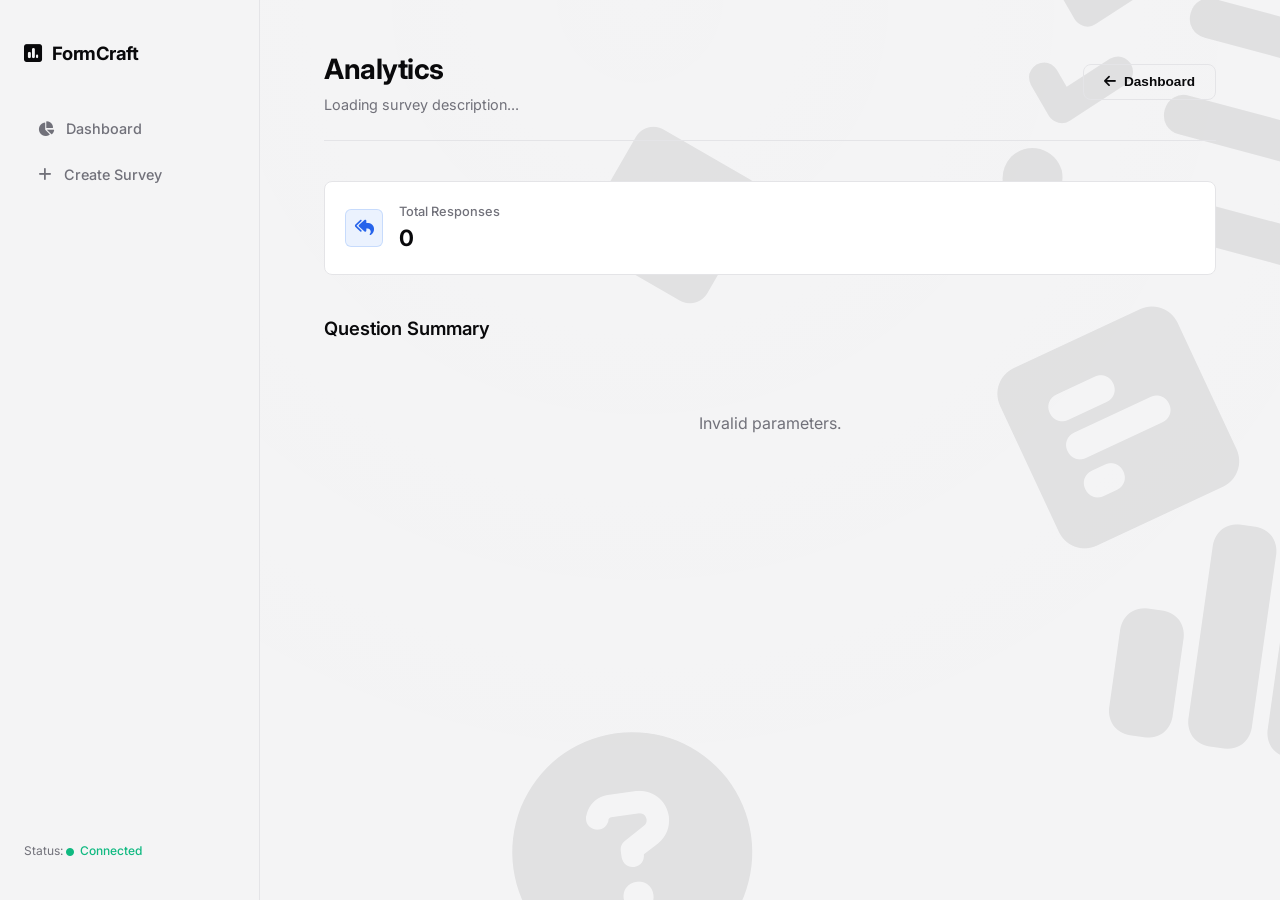
<file: src/main/resources/static/results.html>
<!DOCTYPE html>
<html lang="en">
<head>
    <meta charset="UTF-8">
    <meta name="viewport" content="width=device-width, initial-scale=1.0">
    <title>FormCraft | Survey Results</title>
    <!-- Google Fonts for Modern Typography -->
    <link rel="preconnect" href="https://fonts.googleapis.com">
    <link rel="preconnect" href="https://fonts.gstatic.com" crossorigin>
    <link href="https://fonts.googleapis.com/css2?family=Plus+Jakarta+Sans:wght@300;400;500;600;700;800&display=swap" rel="stylesheet">
    <link rel="stylesheet" href="https://cdnjs.cloudflare.com/ajax/libs/font-awesome/6.4.0/css/all.min.css">
    <link rel="stylesheet" href="style.css?v=2">
</head>
<body>
    <div class="glow-bg"></div>
    <div class="bg-decorations">
        <i class="fa-solid fa-list-check decor-item decor-item-1"></i>
        <i class="fa-solid fa-file-lines decor-item decor-item-2"></i>
        <i class="fa-solid fa-square-poll-horizontal decor-item decor-item-3"></i>
        <i class="fa-solid fa-chart-simple decor-item decor-item-4"></i>
        <i class="fa-solid fa-folder-open decor-item decor-item-5"></i>
        <i class="fa-solid fa-pen-to-square decor-item decor-item-6"></i>
        <i class="fa-solid fa-circle-question decor-item decor-item-7"></i>
        <i class="fa-solid fa-square-check decor-item decor-item-8"></i>
    </div>
    <div class="app-container">
        
        <!-- Sidebar Navigation -->
        <aside class="sidebar">
            <div class="logo">
                <i class="fa-solid fa-square-poll-vertical logo-icon"></i>
                <span class="logo-text">FormCraft</span>
            </div>
            <nav class="nav-links">
                <a href="index.html"><i class="fa-solid fa-chart-pie"></i> Dashboard</a>
                <a href="index.html?action=new"><i class="fa-solid fa-plus"></i> Create Survey</a>
            </nav>
            <div class="sidebar-footer">
                <p>Status: <span class="status-online"><i class="fa-solid fa-circle"></i> Connected</span></p>
            </div>
        </aside>

        <!-- Main Content Area -->
        <main class="main-content">
            <!-- Topbar -->
            <header class="topbar">
                <div class="welcome-text">
                    <h1 id="results-survey-title">Analytics</h1>
                    <p id="results-survey-desc">Loading survey description...</p>
                </div>
                <div class="action-buttons">
                    <button class="btn btn-secondary" onclick="location.href='index.html'"><i class="fa-solid fa-arrow-left"></i> Dashboard</button>
                </div>
            </header>

            <!-- Results View -->
            <section class="view-panel">
                <div class="stats-grid">
                    <div class="stat-card">
                        <div class="stat-icon blue"><i class="fa-solid fa-reply-all"></i></div>
                        <div class="stat-info">
                            <span class="stat-label">Total Responses</span>
                            <span class="stat-value" id="results-count">0</span>
                        </div>
                    </div>
                </div>

                <div class="section-header">
                    <h2>Question Summary</h2>
                </div>

                <div id="results-loading" class="survey-loader">
                    <i class="fa-solid fa-spinner fa-spin loader-icon"></i>
                    <p>Loading Analytics...</p>
                </div>

                <!-- List of compiled answers per question -->
                <div class="results-container hidden" id="results-content"></div>
            </section>
        </main>
    </div>

    <!-- Notification Toast -->
    <div id="toast" class="toast hidden"></div>

    <script src="app.js"></script>
    <script>
        document.addEventListener('DOMContentLoaded', () => {
            initSurveyResults();
        });
    </script>
</body>
</html>
</file>
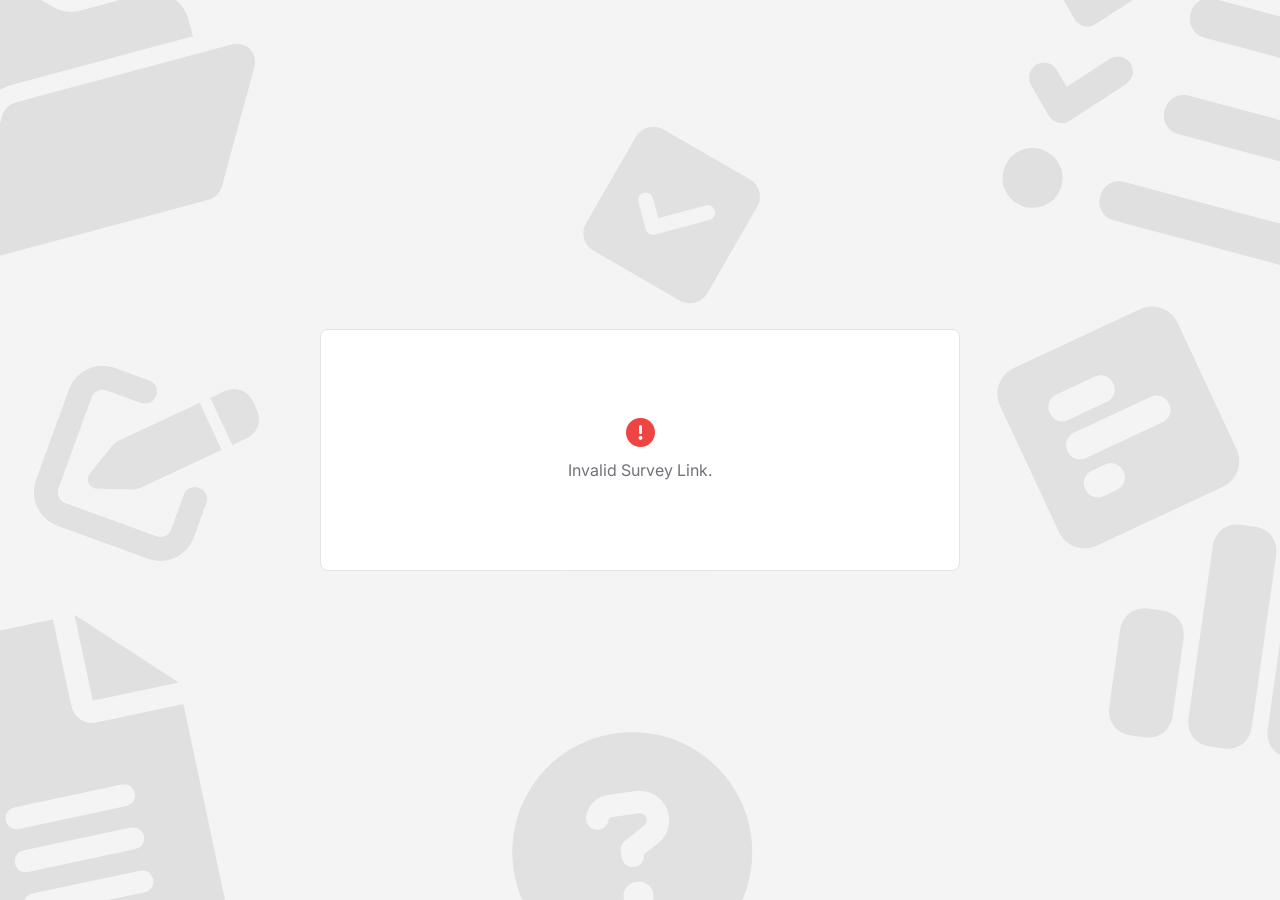
<file: src/main/resources/static/take.html>
<!DOCTYPE html>
<html lang="en">
<head>
    <meta charset="UTF-8">
    <meta name="viewport" content="width=device-width, initial-scale=1.0">
    <title>FormCraft | Complete Survey</title>
    <!-- Google Fonts for Modern Typography -->
    <link rel="preconnect" href="https://fonts.googleapis.com">
    <link rel="preconnect" href="https://fonts.gstatic.com" crossorigin>
    <link href="https://fonts.googleapis.com/css2?family=Plus+Jakarta+Sans:wght@300;400;500;600;700;800&display=swap" rel="stylesheet">
    <link rel="stylesheet" href="https://cdnjs.cloudflare.com/ajax/libs/font-awesome/6.4.0/css/all.min.css">
    <link rel="stylesheet" href="style.css?v=2">
</head>
<body class="center-layout">
    <div class="glow-bg"></div>
    <div class="bg-decorations">
        <i class="fa-solid fa-list-check decor-item decor-item-1"></i>
        <i class="fa-solid fa-file-lines decor-item decor-item-2"></i>
        <i class="fa-solid fa-square-poll-horizontal decor-item decor-item-3"></i>
        <i class="fa-solid fa-chart-simple decor-item decor-item-4"></i>
        <i class="fa-solid fa-folder-open decor-item decor-item-5"></i>
        <i class="fa-solid fa-pen-to-square decor-item decor-item-6"></i>
        <i class="fa-solid fa-circle-question decor-item decor-item-7"></i>
        <i class="fa-solid fa-square-check decor-item decor-item-8"></i>
    </div>
    
    <div class="form-container">
        <!-- Survey Form Card -->
        <div class="card take-card" id="take-card">
            <div id="survey-loading" class="survey-loader">
                <i class="fa-solid fa-spinner fa-spin loader-icon"></i>
                <p>Loading Survey...</p>
            </div>
            
            <div id="survey-content" class="hidden">
                <h1 id="take-title">Survey Title</h1>
                <p id="take-description" class="survey-description">Survey description goes here...</p>
                
                <form id="submit-response-form" onsubmit="submitAnswers(event)">
                    <!-- Questions will be loaded dynamically here -->
                    <div id="take-questions-container"></div>
                    
                    <div class="form-actions">
                        <button type="submit" class="btn btn-primary btn-block"><i class="fa-solid fa-paper-plane"></i> Submit Answers</button>
                    </div>
                </form>
            </div>

            <!-- Success State -->
            <div id="success-state" class="hidden success-panel">
                <i class="fa-solid fa-circle-check success-icon"></i>
                <h2>Submission Successful!</h2>
                <p>Thank you for taking the time to complete this survey. Your answers have been recorded.</p>
                <div class="success-actions">
                    <button class="btn btn-primary" onclick="window.close(); window.location.href='index.html';">Go to Dashboard</button>
                </div>
            </div>
        </div>
    </div>

    <!-- Notification Toast -->
    <div id="toast" class="toast hidden"></div>

    <script src="app.js"></script>
    <script>
        // Trigger loading survey questions when the page loads
        document.addEventListener('DOMContentLoaded', () => {
            initSurveyTaker();
        });
    </script>
</body>
</html>
</file>
<file: src/main/resources/static/style.css>
/* Import Google Font - Inter for Minimalist Design */
@import url('https://fonts.googleapis.com/css2?family=Inter:wght@300;400;500;600;700;800&display=swap');

/* Reset & Base Styles */
* {
    margin: 0;
    padding: 0;
    box-sizing: border-box;
}

:root {
    --bg-dark: #f4f4f5;
    --card-bg: #ffffff;
    --card-bg-subtle: #fafafa;
    --border-color: #e4e4e7;
    --border-hover: #cbd5e1;
    
    --primary: #09090b;
    --primary-text: #ffffff;
    --accent: #2563eb; /* Reserved for subtle indicators/links */
    --accent-glow: rgba(37, 99, 235, 0.05);
    
    --text-main: #09090b;
    --text-muted: #71717a;
    --text-dark: #ffffff;
    
    --danger: #ef4444;
    --danger-bg: rgba(239, 68, 68, 0.08);
    --success: #10b981;
    --success-bg: rgba(16, 185, 129, 0.08);
    
    --transition-speed: 0.15s;
    --radius: 8px;
    
    --radio-dot: #ffffff;
    --watermark-color: rgba(9, 9, 11, 0.08); /* Increased visibility for light theme */
}

body {
    font-family: 'Inter', -apple-system, BlinkMacSystemFont, "Segoe UI", Roboto, sans-serif;
    background-color: var(--bg-dark);
    color: var(--text-main);
    min-height: 100vh;
    overflow-x: hidden;
    position: relative;
    line-height: 1.5;
    -webkit-font-smoothing: antialiased;
}

/* Subtle architectural background texture */
.glow-bg {
    position: fixed;
    top: 0;
    left: 0;
    width: 100%;
    height: 100%;
    background: radial-gradient(circle at 50% 0%, rgba(255, 255, 255, 0.02) 0%, rgba(0, 0, 0, 0) 75%);
    z-index: -1;
    pointer-events: none;
}

/* Layout Containers */
.app-container {
    display: flex;
    min-height: 100vh;
    position: relative;
    z-index: 2;
}

.center-layout {
    display: flex;
    justify-content: center;
    align-items: center;
    padding: 3rem 1.5rem;
}

/* Sidebar Navigation */
.sidebar {
    width: 260px;
    background: var(--bg-dark);
    border-right: 1px solid var(--border-color);
    padding: 2.5rem 1.5rem;
    display: flex;
    flex-direction: column;
    z-index: 10;
}

.logo {
    display: flex;
    align-items: center;
    gap: 0.6rem;
    margin-bottom: 2.5rem;
}

.logo-icon {
    font-size: 1.3rem;
    color: var(--text-main);
}

.logo-text {
    font-size: 1.15rem;
    font-weight: 700;
    letter-spacing: -0.5px;
    color: var(--text-main);
}

.nav-links {
    display: flex;
    flex-direction: column;
    gap: 0.25rem;
}

.nav-links a {
    display: flex;
    align-items: center;
    gap: 0.75rem;
    padding: 0.65rem 0.85rem;
    color: var(--text-muted);
    text-decoration: none;
    font-size: 0.9rem;
    font-weight: 500;
    border-radius: var(--radius);
    transition: all var(--transition-speed) ease;
}

.nav-links a:hover {
    color: var(--text-main);
    background: var(--border-color);
}

.nav-links a.active {
    color: var(--text-main);
    background: var(--border-color);
    font-weight: 600;
}

.sidebar-footer {
    margin-top: auto;
    font-size: 0.75rem;
    color: var(--text-muted);
}

.status-online {
    color: var(--success);
    font-weight: 500;
}

.status-online i {
    font-size: 0.5rem;
    vertical-align: middle;
    margin-right: 0.2rem;
}

/* Main Content Area */
.main-content {
    flex: 1;
    width: calc(100% - 260px);
    padding: 3rem 4rem;
}

.topbar {
    display: flex;
    justify-content: space-between;
    align-items: center;
    margin-bottom: 2.5rem;
    border-bottom: 1px solid var(--border-color);
    padding-bottom: 1.5rem;
}

.welcome-text h1 {
    font-size: 1.75rem;
    font-weight: 700;
    letter-spacing: -0.5px;
    margin-bottom: 0.25rem;
}

.welcome-text p {
    color: var(--text-muted);
    font-size: 0.9rem;
}

/* Stats Cards */
.stats-grid {
    display: grid;
    grid-template-columns: repeat(auto-fit, minmax(200px, 1fr));
    gap: 1rem;
    margin-bottom: 2.5rem;
}

.stat-card {
    background: var(--card-bg);
    border: 1px solid var(--border-color);
    border-radius: var(--radius);
    padding: 1.25rem;
    display: flex;
    align-items: center;
    gap: 1rem;
}

.stat-icon {
    width: 38px;
    height: 38px;
    border-radius: 6px;
    display: flex;
    justify-content: center;
    align-items: center;
    font-size: 1.1rem;
}

.stat-icon.purple {
    background: rgba(255, 255, 255, 0.05);
    color: var(--text-main);
    border: 1px solid var(--border-color);
}

.stat-icon.blue {
    background: rgba(59, 130, 246, 0.1);
    color: var(--accent);
    border: 1px solid rgba(59, 130, 246, 0.2);
}

.stat-label {
    display: block;
    font-size: 0.8rem;
    color: var(--text-muted);
    font-weight: 500;
}

.stat-value {
    font-size: 1.4rem;
    font-weight: 700;
}

/* Section Headers */
.section-header {
    display: flex;
    justify-content: space-between;
    align-items: center;
    margin-bottom: 1.25rem;
}

.section-header h2 {
    font-size: 1.15rem;
    font-weight: 600;
    letter-spacing: -0.1px;
}

/* Card General */
.card {
    background: var(--card-bg);
    border: 1px solid var(--border-color);
    border-radius: var(--radius);
    padding: 1.75rem;
    transition: border-color var(--transition-speed) ease;
}

/* Buttons */
.btn {
    display: inline-flex;
    align-items: center;
    justify-content: center;
    gap: 0.5rem;
    padding: 0.6rem 1.25rem;
    border-radius: var(--radius);
    font-size: 0.85rem;
    font-weight: 600;
    cursor: pointer;
    transition: all var(--transition-speed) ease;
    border: 1px solid transparent;
}

.btn-primary {
    background-color: var(--primary);
    color: var(--primary-text);
}

.btn-primary:hover {
    background-color: #e4e4e7;
}

.btn-secondary {
    background-color: transparent;
    color: var(--text-main);
    border-color: var(--border-color);
}

.btn-secondary:hover {
    background-color: #27272a;
    border-color: var(--border-hover);
}

.btn-danger {
    background-color: var(--danger-bg);
    color: var(--danger);
    border-color: rgba(239, 68, 68, 0.2);
}

.btn-danger:hover {
    background-color: var(--danger);
    color: #ffffff;
}

.btn-text {
    background: none;
    color: var(--text-muted);
    border: none;
    padding: 0.4rem;
}

.btn-text:hover {
    color: var(--text-main);
}

.btn-block {
    display: flex;
    width: 100%;
}

.btn-xs {
    padding: 0.4rem 0.75rem;
    font-size: 0.75rem;
    border-radius: 6px;
}

/* Form Styles */
.form-group {
    margin-bottom: 1.25rem;
}

label {
    display: block;
    font-size: 0.8rem;
    font-weight: 600;
    margin-bottom: 0.4rem;
    color: var(--text-muted);
}

input[type="text"],
input[type="email"],
textarea,
select {
    width: 100%;
    padding: 0.75rem 0.9rem;
    background: var(--card-bg-subtle);
    border: 1px solid var(--border-color);
    border-radius: var(--radius);
    color: var(--text-main);
    font-family: inherit;
    font-size: 0.9rem;
    outline: none;
    transition: all var(--transition-speed) ease;
}

input[type="text"]:focus,
input[type="email"]:focus,
textarea:focus,
select:focus {
    border-color: #52525b;
    background: var(--card-bg);
}

/* Surveys Dashboard List */
.surveys-grid {
    display: grid;
    grid-template-columns: repeat(auto-fill, minmax(300px, 1fr));
    gap: 1rem;
}

.survey-card {
    display: flex;
    flex-direction: column;
    justify-content: space-between;
    height: 100%;
}

.survey-card:hover {
    border-color: var(--border-hover);
}

.survey-card-header {
    display: flex;
    justify-content: space-between;
    align-items: flex-start;
    margin-bottom: 0.75rem;
}

.survey-card-header h3 {
    font-size: 1.05rem;
    font-weight: 600;
    letter-spacing: -0.2px;
}

.survey-date {
    font-size: 0.75rem;
    color: var(--text-muted);
}

.survey-card-body p {
    color: var(--text-muted);
    font-size: 0.85rem;
    display: -webkit-box;
    -webkit-line-clamp: 2;
    -webkit-box-orient: vertical;
    overflow: hidden;
    margin-bottom: 1.25rem;
    height: 3em;
}

.survey-card-actions {
    display: grid;
    grid-template-columns: repeat(2, 1fr);
    gap: 0.5rem;
    margin-bottom: 0.5rem;
}

.survey-card-footer {
    border-top: 1px solid var(--border-color);
    padding-top: 0.5rem;
    margin-top: 0.25rem;
}

/* Creator Form Layout */
.creator-card {
    background: var(--card-bg);
}

.creator-header {
    display: flex;
    justify-content: space-between;
    align-items: center;
    border-bottom: 1px solid var(--border-color);
    padding-bottom: 1rem;
    margin-bottom: 1.5rem;
}

.questions-section {
    margin-top: 2rem;
    margin-bottom: 1.5rem;
}

.questions-header {
    display: flex;
    justify-content: space-between;
    align-items: center;
    margin-bottom: 1.25rem;
    border-bottom: 1px solid var(--border-color);
    padding-bottom: 0.5rem;
}

.add-question-menu {
    display: flex;
    gap: 0.5rem;
}

/* Question Creator Card */
.question-creator-card {
    background: var(--card-bg-subtle);
    border: 1px solid var(--border-color);
    border-radius: var(--radius);
    padding: 1.25rem;
    margin-bottom: 1rem;
    position: relative;
}

.question-creator-header {
    display: flex;
    justify-content: space-between;
    align-items: center;
    margin-bottom: 0.75rem;
}

.question-creator-header .question-num {
    font-weight: 600;
    color: var(--text-main);
    font-size: 0.85rem;
}

.question-creator-header .question-badge {
    background: rgba(255, 255, 255, 0.03);
    padding: 0.2rem 0.5rem;
    border-radius: 4px;
    font-size: 0.7rem;
    color: var(--text-muted);
    font-weight: 500;
    border: 1px solid var(--border-color);
}

.options-builder {
    margin-top: 0.75rem;
    padding-left: 1rem;
    border-left: 1px solid var(--border-color);
}

.option-builder-row {
    display: flex;
    align-items: center;
    gap: 0.5rem;
    margin-bottom: 0.5rem;
}

.option-builder-row input {
    flex-grow: 1;
}

.creator-actions {
    display: flex;
    justify-content: flex-end;
    gap: 0.75rem;
    border-top: 1px solid var(--border-color);
    padding-top: 1.25rem;
}

/* Empty States */
.empty-state {
    grid-column: 1 / -1;
    display: flex;
    flex-direction: column;
    justify-content: center;
    align-items: center;
    text-align: center;
    padding: 4rem 1.5rem;
    background: var(--card-bg);
    border: 1px dashed var(--border-color);
    border-radius: var(--radius);
}

.empty-icon {
    font-size: 2.25rem;
    color: var(--text-muted);
    margin-bottom: 1rem;
    opacity: 0.6;
}

.empty-state h3 {
    font-size: 1.1rem;
    margin-bottom: 0.25rem;
}

.empty-state p {
    color: var(--text-muted);
    margin-bottom: 1.25rem;
    font-size: 0.85rem;
    max-width: 320px;
}

/* Survey Taker View (take.html) */
.form-container {
    width: 100%;
    max-width: 640px;
    position: relative;
    z-index: 2;
}

.take-card {
    padding: 2.5rem;
}

.take-card h1 {
    font-size: 1.6rem;
    font-weight: 700;
    margin-bottom: 0.5rem;
    letter-spacing: -0.4px;
}

.survey-description {
    color: var(--text-muted);
    font-size: 0.9rem;
    margin-bottom: 2rem;
    border-bottom: 1px solid var(--border-color);
    padding-bottom: 1rem;
}

.take-question-wrapper {
    background: var(--card-bg-subtle);
    border: 1px solid var(--border-color);
    border-radius: var(--radius);
    padding: 1.25rem;
    margin-bottom: 1.25rem;
}

.take-question-title {
    font-size: 0.95rem;
    font-weight: 600;
    margin-bottom: 1rem;
}

.take-question-title span {
    color: var(--text-muted);
    margin-right: 0.35rem;
}

/* Radio Choice Styling */
.choice-list {
    display: flex;
    flex-direction: column;
    gap: 0.5rem;
}

.choice-option {
    display: flex;
    align-items: center;
    gap: 0.75rem;
    background: var(--card-bg);
    border: 1px solid var(--border-color);
    padding: 0.75rem 1rem;
    border-radius: 6px;
    cursor: pointer;
    transition: all 0.15s ease;
}

.choice-option:hover {
    border-color: var(--border-hover);
}

.choice-option input[type="radio"] {
    appearance: none;
    width: 16px;
    height: 16px;
    border: 1.5px solid var(--text-muted);
    border-radius: 50%;
    outline: none;
    transition: all 0.15s ease;
    position: relative;
    display: flex;
    justify-content: center;
    align-items: center;
}

.choice-option input[type="radio"]:checked {
    border-color: var(--primary);
    background: var(--primary);
}

.choice-option input[type="radio"]:checked::before {
    content: '';
    width: 6px;
    height: 6px;
    background-color: var(--radio-dot);
    border-radius: 50%;
    position: absolute;
}

.choice-option span {
    font-size: 0.85rem;
    font-weight: 500;
}

.survey-loader {
    display: flex;
    flex-direction: column;
    align-items: center;
    justify-content: center;
    padding: 3rem;
    gap: 0.75rem;
    color: var(--text-muted);
}

.loader-icon {
    font-size: 1.8rem;
    color: var(--text-main);
}

.success-panel {
    display: flex;
    flex-direction: column;
    align-items: center;
    justify-content: center;
    text-align: center;
    padding: 2rem 0;
}

.success-icon {
    font-size: 3rem;
    color: var(--success);
    margin-bottom: 1rem;
}

.success-panel h2 {
    font-size: 1.4rem;
    margin-bottom: 0.5rem;
}

.success-panel p {
    color: var(--text-muted);
    margin-bottom: 1.5rem;
    font-size: 0.85rem;
    max-width: 320px;
}

/* Results Analytics view (results.html) */
.results-container {
    display: flex;
    flex-direction: column;
    gap: 1.25rem;
}

.results-card {
    background: var(--card-bg);
    border: 1px solid var(--border-color);
    border-radius: var(--radius);
    padding: 1.5rem;
}

.results-card-title {
    font-size: 0.95rem;
    font-weight: 600;
    margin-bottom: 1rem;
    border-bottom: 1px solid var(--border-color);
    padding-bottom: 0.5rem;
}

.results-card-title span {
    color: var(--text-muted);
    margin-right: 0.35rem;
}

/* Progress bar distributions */
.bar-chart-container {
    display: flex;
    flex-direction: column;
    gap: 0.75rem;
}

.bar-row {
    display: flex;
    flex-direction: column;
    gap: 0.25rem;
}

.bar-labels {
    display: flex;
    justify-content: space-between;
    font-size: 0.8rem;
    font-weight: 500;
}

.bar-track {
    background: var(--card-bg-subtle);
    height: 8px;
    border-radius: 4px;
    overflow: hidden;
    position: relative;
    border: 1px solid var(--border-color);
}

.bar-fill {
    height: 100%;
    background-color: var(--primary);
    border-radius: 4px;
    width: 0%;
    transition: width 0.8s cubic-bezier(0.16, 1, 0.3, 1);
}

/* Text answers scroll list */
.text-answers-list {
    max-height: 220px;
    overflow-y: auto;
    display: flex;
    flex-direction: column;
    gap: 0.5rem;
    padding-right: 0.25rem;
}

.text-answers-list::-webkit-scrollbar {
    width: 4px;
}

.text-answers-list::-webkit-scrollbar-track {
    background: transparent;
}

.text-answers-list::-webkit-scrollbar-thumb {
    background: var(--border-color);
    border-radius: 10px;
}

.text-answer-item {
    background: var(--card-bg-subtle);
    border: 1px solid var(--border-color);
    padding: 0.7rem 0.9rem;
    border-radius: 6px;
    font-size: 0.85rem;
}

.text-answer-empty {
    color: var(--text-muted);
    font-size: 0.8rem;
    font-style: italic;
    padding: 0.75rem;
    text-align: center;
}

/* Toast System */
.toast {
    position: fixed;
    bottom: 1.5rem;
    right: 1.5rem;
    background: #18181b;
    border: 1px solid var(--border-color);
    color: var(--text-main);
    padding: 0.75rem 1.25rem;
    border-radius: var(--radius);
    display: flex;
    align-items: center;
    gap: 0.6rem;
    box-shadow: 0 4px 20px rgba(0, 0, 0, 0.4);
    z-index: 1000;
    font-size: 0.85rem;
    font-weight: 500;
    transition: opacity 0.2s ease, transform 0.2s ease;
    transform: translateY(0);
}

.toast.hidden {
    opacity: 0;
    transform: translateY(10px);
    pointer-events: none;
}

.toast-success {
    border-color: var(--success);
}

.toast-error {
    border-color: var(--danger);
}

/* Shared Utility classes */
.hidden {
    display: none !important;
}

/* Responsive design */
@media (max-width: 992px) {
    .app-container {
        flex-direction: column;
    }
    
    .sidebar {
        width: 100%;
        border-right: none;
        border-bottom: 1px solid var(--border-color);
        padding: 1.5rem;
    }
    
    .logo {
        margin-bottom: 1rem;
    }
    
    .main-content {
        width: 100%;
        padding: 2rem 1.5rem;
    }
}

@media (max-width: 576px) {
    .topbar {
        flex-direction: column;
        align-items: flex-start;
        gap: 1rem;
    }
    
    .action-buttons {
        width: 100%;
        display: flex;
        gap: 0.5rem;
    }
    
    .action-buttons button {
        flex-grow: 1;
    }
    
    .survey-card-actions {
        grid-template-columns: 1fr;
    }
}

/* Background watermark decorations */
.bg-decorations {
    position: fixed;
    top: 0;
    left: 0;
    width: 100%;
    height: 100%;
    z-index: 1; /* Above body black, below content layout */
    pointer-events: none;
    overflow: hidden;
}

.decor-item {
    position: absolute;
    color: var(--watermark-color); /* Adaptive watermark color */
    pointer-events: none;
    user-select: none;
    line-height: 1;
}

.decor-item-1 {
    top: -5%;
    right: -5%;
    transform: rotate(15deg);
    font-size: 20rem;
}

.decor-item-2 {
    bottom: -8%;
    left: -5%;
    transform: rotate(-12deg);
    font-size: 22rem;
}

.decor-item-3 {
    top: 35%;
    right: 5%;
    transform: rotate(-25deg);
    font-size: 14rem;
}

.decor-item-4 {
    bottom: 15%;
    right: -5%;
    transform: rotate(8deg);
    font-size: 16rem;
}

.decor-item-5 {
    top: -5%;
    left: -5%;
    transform: rotate(-15deg);
    font-size: 18rem;
}

.decor-item-6 {
    top: 40%;
    left: 4%;
    transform: rotate(20deg);
    font-size: 12rem;
}

.decor-item-7 {
    bottom: -8%;
    left: 40%;
    transform: rotate(-8deg);
    font-size: 15rem;
}

.decor-item-8 {
    top: 15%;
    right: 42%;
    transform: rotate(30deg);
    font-size: 10rem;
}

/* Template Selection Panel */
.templates-grid {
    display: grid;
    grid-template-columns: repeat(auto-fit, minmax(220px, 1fr));
    gap: 1.25rem;
    margin-top: 0.5rem;
    width: 100%;
}

.template-option-card {
    background: var(--card-bg-subtle);
    border: 1px solid var(--border-color);
    border-radius: var(--radius);
    padding: 1.25rem;
    cursor: pointer;
    transition: all var(--transition-speed) ease;
    display: flex;
    flex-direction: column;
    gap: 0.5rem;
    position: relative;
    overflow: hidden;
    text-align: left;
    box-sizing: border-box;
}

.template-option-card:hover {
    transform: translateY(-2px);
    border-color: var(--text-main);
    background: var(--card-bg);
    box-shadow: 0 4px 12px rgba(9, 9, 11, 0.04);
}

.template-icon {
    width: 36px;
    height: 36px;
    border-radius: 6px;
    display: flex;
    align-items: center;
    justify-content: center;
    font-size: 1rem;
}

.template-icon.green {
    background-color: var(--success-bg);
    color: var(--success);
}

.template-icon.blue {
    background-color: rgba(37, 99, 235, 0.08);
    color: var(--accent);
}

.template-icon.purple {
    background-color: rgba(139, 92, 246, 0.08);
    color: #8b5cf6;
}

.template-option-card h4 {
    margin: 0;
    font-size: 0.95rem;
    font-weight: 600;
    color: var(--text-main);
}

.template-option-card p {
    margin: 0;
    font-size: 0.8rem;
    color: var(--text-muted);
    line-height: 1.4;
}
</file>
